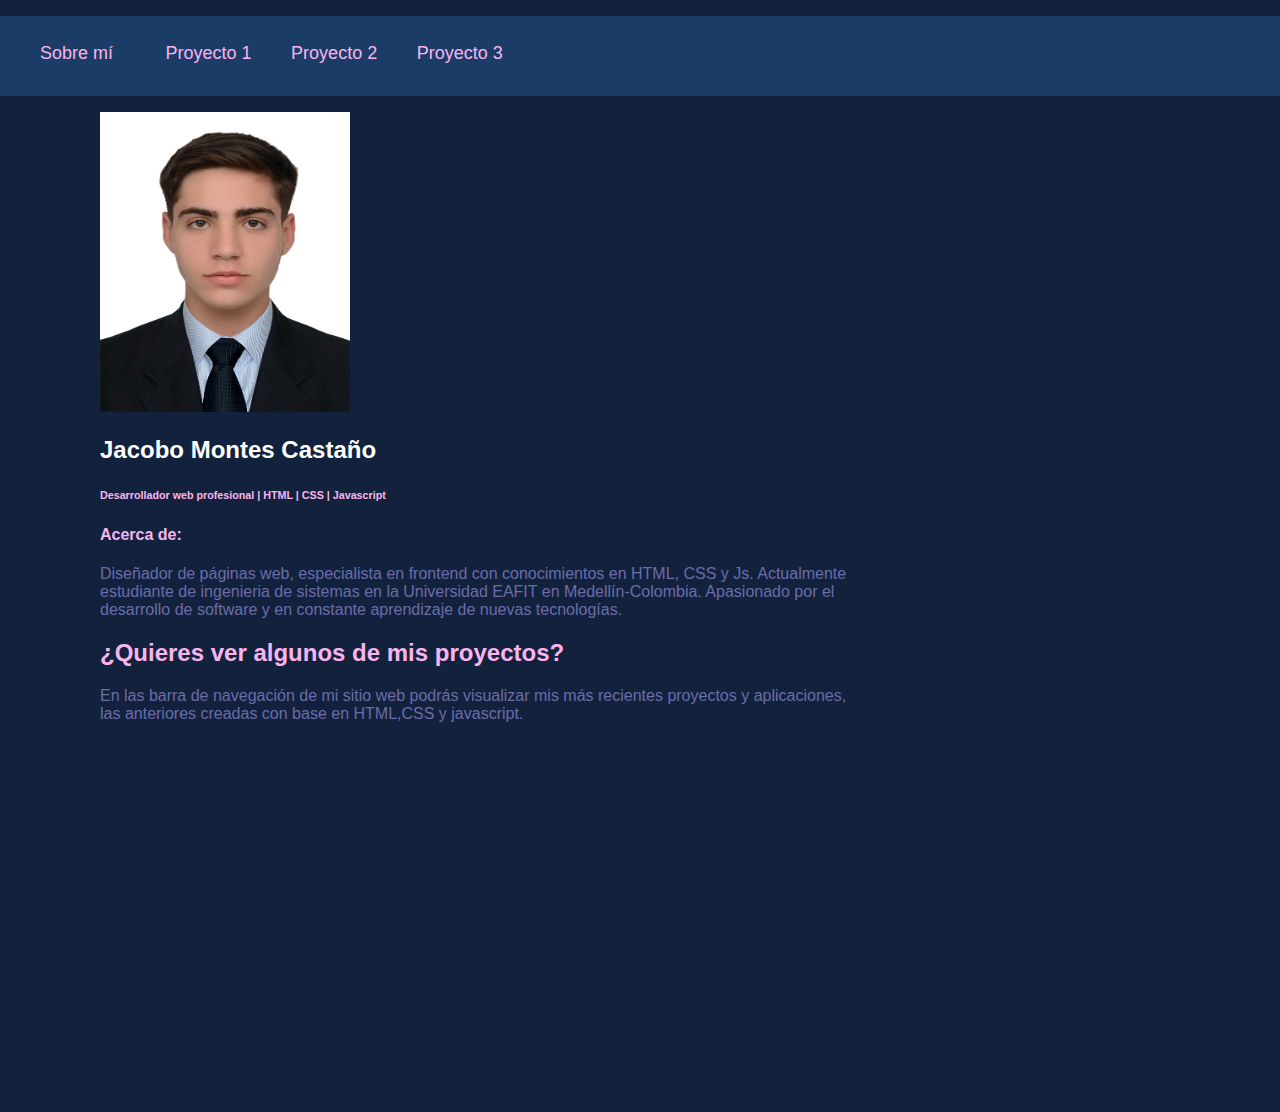
<file: index.html>
<!DOCTYPE html>
<html lang="en">
<head>
    <meta charset="UTF-8">
    <meta http-equiv="X-UA-Compatible" content="IE=edge">
    <meta name="viewport" content="width=device-width, initial-scale=1.0">
    <link rel="stylesheet" href="./index.css">
    <title>Document</title>
</head>
<body>

        <ul class="nav">
            <li class="liFiguras"> <a href="./figuras.html">Proyecto 1</a> </li>
            <li class="liTendencia"> <a href="./tendenciaCentral.html">Proyecto 3</a> </li>
            <li class="liDescuentos"> <a href="./descuentos.html">Proyecto 2</a></li>
            <li class="liHome"><a href="./index.html">Sobre mí</a></li>

        </ul>

        <section class="seccionContenido">
            <img class="foto" src="./index.jpg" alt="imagen-jaco" >
            <h2 class="nombre">Jacobo Montes Castaño</h2>
            <h6>Desarrollador web profesional | HTML | CSS | Javascript</h6>
            <h4>Acerca de:</h4>
            <p>Diseñador de páginas web, especialista en frontend con conocimientos en HTML, CSS y Js. Actualmente estudiante de ingenieria de sistemas en la Universidad EAFIT en Medellín-Colombia. Apasionado por el desarrollo de software y en constante aprendizaje de nuevas tecnologías.</p>

            <h2>¿Quieres ver algunos de mis proyectos?</h2>
            <p>En las barra de navegación de mi sitio web podrás visualizar mis más recientes proyectos y aplicaciones, las anteriores creadas con base en HTML,CSS y javascript.</p>
        </section>
        
    
    
</body>
</html>
</file>
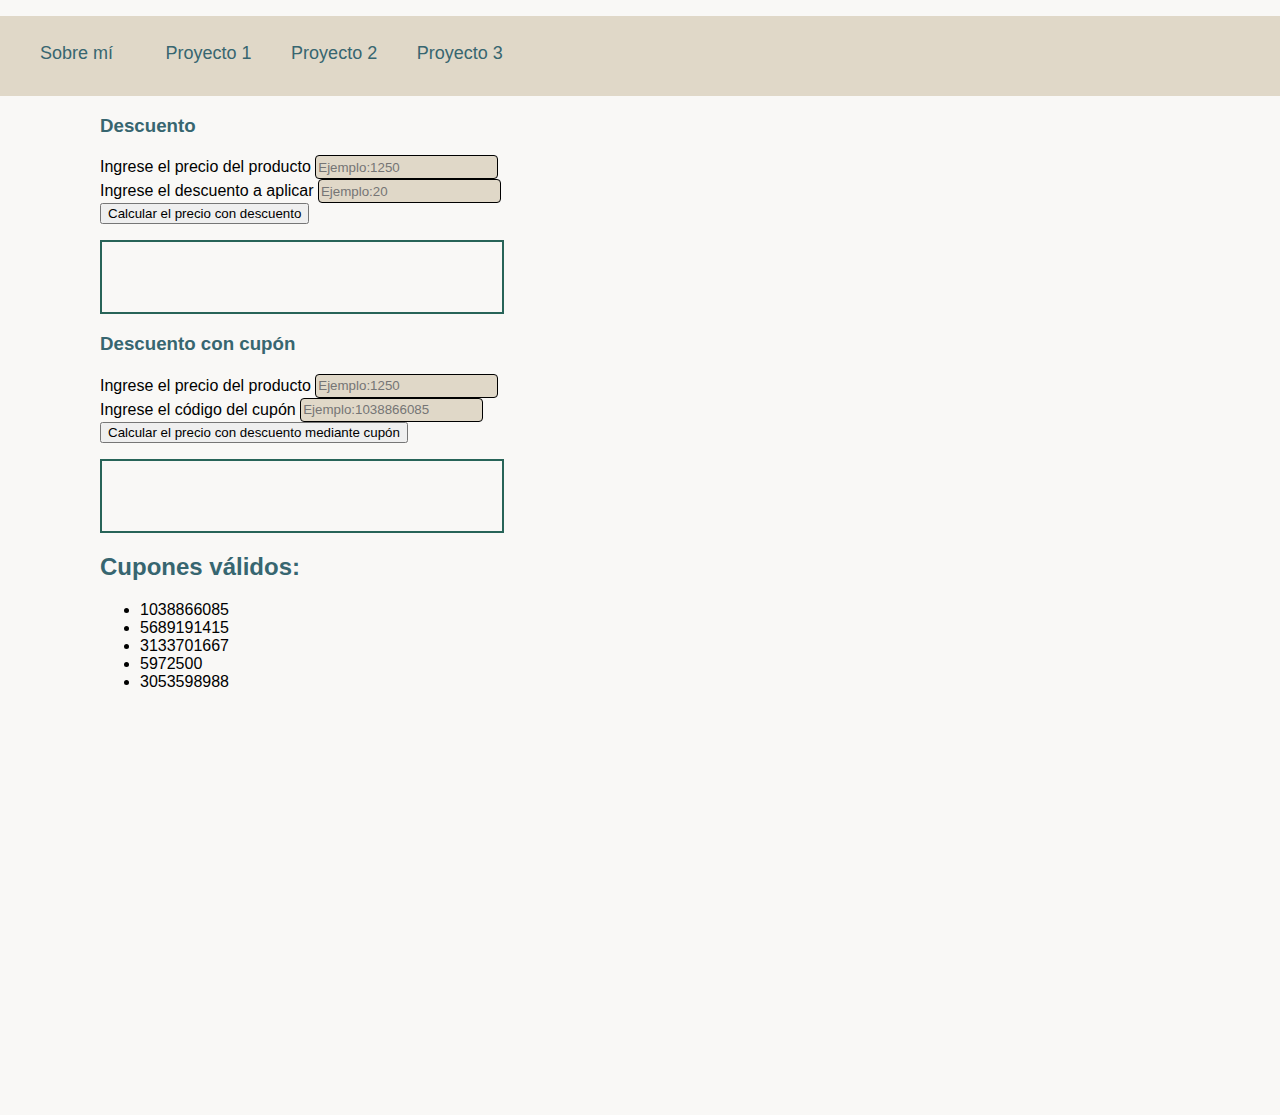
<file: descuentos.html>
<!DOCTYPE html>
<html lang="en">
<head>
    <meta charset="UTF-8">
    <meta http-equiv="X-UA-Compatible" content="IE=edge">
    <meta name="viewport" content="width=device-width, initial-scale=1.0">
    <link rel="stylesheet" href="./descuentos.css">
    <title>Porcentajes y descuentos</title>
    
</head>
<body>
    <ul class="nav">
        <li class="liFiguras"> <a href="./figuras.html">Proyecto 1</a> </li>
        <li class="liTendencia"> <a href="./tendenciaCentral.html">Proyecto 3</a> </li>
        <li class="liDescuentos"> <a href="./descuentos.html">Proyecto 2</a></li>
        <li class="liHome"><a href="./index.html">Sobre mí</a></li>

    </ul>

    <section class="contenidoPrincipal">
    <form class="formulario1"action="">

        <h3 class="titulo1">Descuento</h3> 

        <div class="containerInput1">
        <span for=>Ingrese el precio del producto</span>
        <input id="precioProducto"type="number" placeholder="Ejemplo:1250">
        </div>

        <div class="containerInput2">
        <span>Ingrese el descuento a aplicar</span>
        <input id="descuento" type="number" placeholder="Ejemplo:20">
        </div>

        <button type="button" onclick="calcularPrecioConDescuento()">Calcular el precio con descuento</button>
        <p id="resultado"></p>

    </form>

    
        <form class="formulario2"action="">

            <h3 class="titulo2">Descuento con cupón</h3>

            <div class="containerInput3">
            <span>Ingrese el precio del producto</span>
            <input type="text" id="precioProducto2" placeholder="Ejemplo:1250">
            </div>

            <div class="containerInput4">
            <span>Ingrese el código del cupón</span>
            <input type="number" id="codigoCupon" placeholder="Ejemplo:1038866085">
            </div>
            
            <button type="button" onclick="calcularDescuentoConCupon()">Calcular el precio con descuento mediante cupón</button>

            <p id="resultado2"></p>
        
            <h2>Cupones válidos:</h2>
            <ul>
                <li>1038866085</li>
                <li>5689191415</li>
                <li>3133701667</li>
                <li>5972500</li>
                <li>3053598988</li>
            </ul>
        </form>
    </section>

    <script src="./descuentos.js"></script>
</body>
</html>
</file>
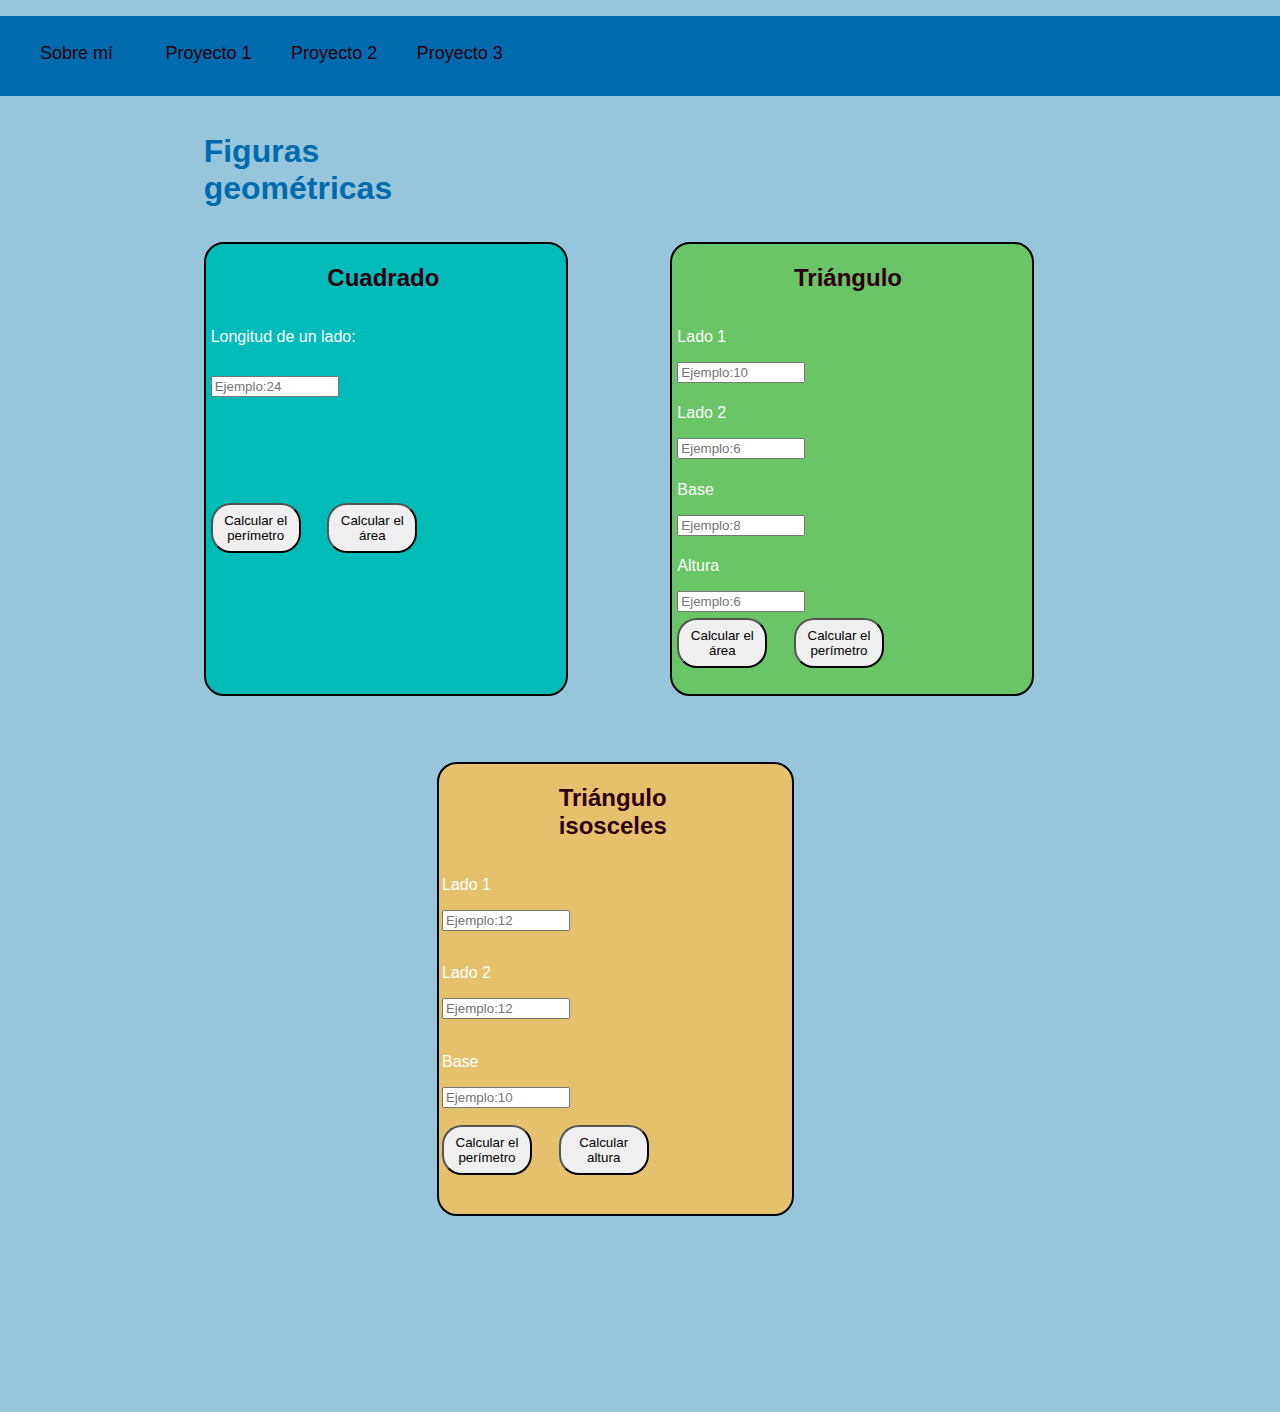
<file: figuras.html>
<!DOCTYPE html>
<html lang="en">
<head>
    <meta charset="UTF-8">
    <meta http-equiv="X-UA-Compatible" content="IE=edge">
    <meta name="viewport" content="width=device-width, initial-scale=1.0">
    <link rel="stylesheet" href="./figuras.css">
    <title>Figuras geometricas</title>
</head>
<body>
    
    <ul class="nav">
        <li class="liFiguras"> <a href="./figuras.html">Proyecto 1</a> </li>
        <li class="liTendencia"> <a href="./tendenciaCentral.html">Proyecto 3</a> </li>
        <li class="liDescuentos"> <a href="./descuentos.html">Proyecto 2</a></li>
        <li class="liHome"><a href="./index.html">Sobre mí</a></li>

    </ul>
    <section class="contenidoPrincipal">
  
      <h1 class="tituloPrincipal">
          Figuras geométricas
      </h1>
  

  <section class="contenedorCuadrado">
      
      

      <form action="" class="formulario1">
        <h2 class="tituloCuadrado">Cuadrado</h2>
            <p class="labelCuadrado">Longitud de un lado:</p>
            <input id="inputCuadrado" type="number" placeholder="Ejemplo:24">
            <button class="botonPerimetroCuadrado"type="button" onclick="calcularPerimetroCuadrado()">Calcular el perímetro</button>
            <button class="botonAreaCuadrado"type="button" onclick="calcularAreaCuadrado()">Calcular el área</button>
          
      </form>

  </section>


  <section class="contenedorTriangulo">
        
        

        <form action="" class="formulario2">
            <h2 class="tituloTriangulo">Triángulo</h2>
            <p class="label1Triangulo">Lado 1</p>
            <input id="input1Triangulo" type="number" placeholder="Ejemplo:10">

            <p class="label2Triangulo">Lado 2</p>
            <input id="input2Triangulo" type="number" placeholder="Ejemplo:6">

            <p class="label3Triangulo">Base</p>
            <input id="input3Triangulo" type="number" placeholder="Ejemplo:8">

            <p class="label4Triangulo">Altura</p>
            <input id="input4Triangulo" type="number" placeholder="Ejemplo:6">
           

            <button class="boton1Triangulo" type="button" onclick="calcularPerimetroTriangulo()">Calcular el perímetro</button>
            <button class="boton2Triangulo" type="button" onclick="calcularAreaTriangulo()">Calcular el área</button>
          
      </form>
    </section>



  <section class="contenedorIso">
    
    

    <form action="" class="formulario3">
        <h2 class="tituloIso">Triángulo isosceles</h2>
        <p class="label1Iso">Lado 1</p>
        <input id="input1TrianguloIso" type="number" placeholder="Ejemplo:12">

        <p class="label2Iso">Lado 2</p>
        <input id="input2TrianguloIso" type="number" placeholder="Ejemplo:12">

        <p class="label3Iso">Base</p>
        <input id="input3TrianguloIso" type="number" placeholder="Ejemplo:10">

        

        <button class="boton1Iso"type="button" onclick="calcularPerimetroTrianguloIso()">Calcular el perímetro</button>
        <button class="boton2Iso"type="button" onclick="calcularAlturaTrianguloIso()">Calcular altura</button>
      
  </form>
</section>
</section>


    <script src="./figuras.js"></script>
</body>
</html>
</file>
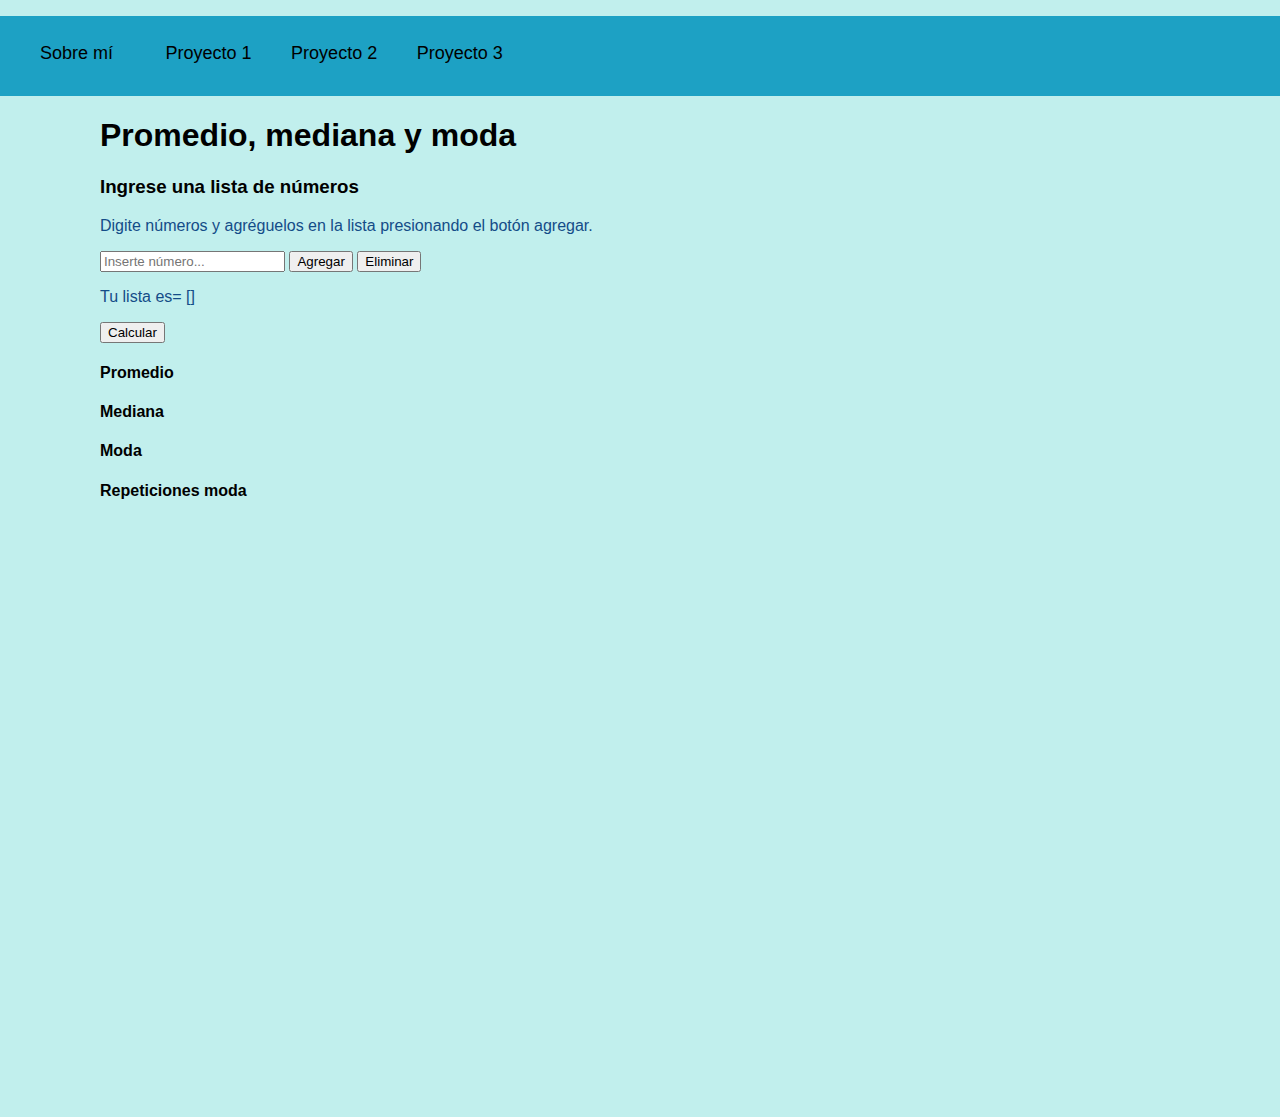
<file: tendenciaCentral.html>
<!DOCTYPE html>
<html lang="en">
<head>
    <meta charset="UTF-8">
    <meta http-equiv="X-UA-Compatible" content="IE=edge">
    <meta name="viewport" content="width=device-width, initial-scale=1.0">
    <link rel="stylesheet" href="./tendenciaCentral.css">
    <title>Tendencia central</title>
</head>
<body>
    <ul class="nav">
        <li class="liFiguras"> <a href="./figuras.html">Proyecto 1</a> </li>
        <li class="liTendencia"> <a href="./tendenciaCentral.html">Proyecto 3</a> </li>
        <li class="liDescuentos"> <a href="./descuentos.html">Proyecto 2</a></li>
        <li class="liHome"><a href="./index.html">Sobre mí</a></li>

    </ul>
    <section class="contenidoPrincipal">
    <h1 class="titulo1">Promedio, mediana y moda</h1>

    <form class="formulario"action="">
        <h3>Ingrese una lista de números</h3>
        <p>Digite números y agréguelos en la lista presionando el botón agregar.</p>
        <input id="inputLista"type="number" placeholder="Inserte número...">
        <button type="button" class="botonAgregar" onclick="agregarNumerosLista()">Agregar</button>
        <button type="button" class="botonQuitar" onclick="quitarNumeroLista()">Eliminar</button>
        <p id="listaActual">Tu lista es= []</p>
        <p id="listaOrdenada"></p>

    </form>
    
    <button class="botonCalcular"type="button" onclick="calcularTendenciaCentral()">Calcular</button>
    

    <section class="sectionPromedio">
        <h4>Promedio</h4>
        <p id="resultadoPromedio"></p>
    </section>

    <section class="sectionMediana">
        <h4>Mediana</h4>
        <p id="resultadoMediana"></p>
    </section>

    <section class="sectionModa">
        <h4>Moda</h4>
        <p id="modaResult"></p>
    </section>

    <section class="sectionRepeticionModa">
        <h4>Repeticiones moda</h4>
        <p id="resultadoRepeticiones"></p>
    </section>
    
        
    

    <script src="./tendenciaCentral.js"></script>
</body>
</section>
</html>
</file>
<file: index.css>
:root{
    --color-1:#12223d;
    --color-2:#1c3c68;
    --color-3:#6b6ca9;
    --color-4:#c193e9;
    --color-5:#f8b5ed;  
}
body{
    padding: 0%;
    border:0ch;
    margin: 0%;
    background-color: var(--color-1);
    font-family: Arial, Helvetica, sans-serif;
}
/* Código de la nav bar y generalidades de colores y tamaños de letra: */
.nav{
    width:100vw;
    height:80px;
    display:grid;
    grid-template-columns: 1fr 1fr 1fr 1fr 1fr 1fr 1fr 1fr 1fr 1fr;
    grid-template-rows: 1fr 1fr 1fr;
    background-color:var(--color-2);

}

.liFiguras{
    grid-column:2/3;
    width:100px;
    grid-row: 2/3;
    list-style: none;
   
}
.liHome{
    
    grid-column:1/2;
    width:100px;
    list-style: none;
    grid-row: 2/3;
}
.liDescuentos{
    grid-column:3/4;
   
    width: 100px;
    list-style: none;
    grid-row: 2/3;

}
.liTendencia{
    grid-column:4/5;
    width: 150px;
    list-style: none;
    grid-row: 2/3;
    
}
a{
    text-decoration: none;
    font-size: large;
    color:var(--color-5)
    
    
}

a:hover{
    text-decoration: none;
    font-size: large;
    color:var(--color-4);
}

p{
color:var(--color-3);
}

h1{
    color:var(--color-5);
}
h2{
    color:var(--color-5);
}
h3{
    color:var(--color-5);
}
h4{
    color:var(--color-5);
}
h5{
    color:var(--color-5);
}
h6{
    color:var(--color-5);
}
/* código específico de este documento:*/
.foto{
    width:250px;
    height:300px;
}

.seccionContenido{
    width:60vw;
    height:1000px;
    padding-left:100px;
    padding-right:100px;
}
.nombre{
    color:white;
}
</file>
<file: descuentos.css>
/* código de nav bar */
:root{
    --color-1:#f9f8f6;
    --color-2:#e0d8c8;
    --color-3:black;
    --color-4:#286458;
    --color-5:#376670;  
}
body{
    padding: 0%;
    border:0ch;
    margin: 0%;
    background-color: var(--color-1);
    font-family: Arial, Helvetica, sans-serif;
}
/* Código de la nav bar y generalidades de colores y tamaños de letra: */
.nav{
    width:100vw;
    height:80px;
    display:grid;
    grid-template-columns: 1fr 1fr 1fr 1fr 1fr 1fr 1fr 1fr 1fr 1fr;
    grid-template-rows: 1fr 1fr 1fr;
    background-color:var(--color-2);

}

.liFiguras{
    grid-column:2/3;
    width:100px;
    grid-row: 2/3;
    list-style: none;
   
}
.liHome{
    
    grid-column:1/2;
    width:100px;
    list-style: none;
    grid-row: 2/3;
}
.liDescuentos{
    grid-column:3/4;
   
    width: 100px;
    list-style: none;
    grid-row: 2/3;

}
.liTendencia{
    grid-column:4/5;
    width: 150px;
    list-style: none;
    grid-row: 2/3;
    
}
a{
    text-decoration: none;
    font-size: large;
    color:var(--color-5)
    
    
}

a:hover{
    text-decoration: none;
    font-size: large;
    color:var(--color-3);
}

p{
color:var(--color-3);
}

h1{
    color:var(--color-5);
}
h2{
    color:var(--color-5);
}
h3{
    color:var(--color-5);
}
h4{
    color:var(--color-5);
}
h5{
    color:var(--color-5);
}
h6{
    color:var(--color-5);
}

/* Código específico de este html: */
.contenidoPrincipal{
    width:60vw;
    height:1000px;
    padding-left:100px;
    padding-right:100px;
}

input{
    background-color: var(--color-2);
    border-radius:4px;
    border:solid 1px;
    height: 20px;
}

#resultado{
    border:solid 2px;
    border-color:var(--color-4);
    height:70px;
    width:400px;
}

#resultado2{
    border:solid 2px;
    border-color:var(--color-4);
    height:70px;
    width:400px;
}
</file>
<file: figuras.css>
:root{
    --color-1:#97c5db;
    --color-2:#006bac;
    --color-3:#4597c3;
    --color-4:#662a22;
    --color-5:#2e000f;  
    --color-6:#00bcb9;
    --color-7:#69c565;
    --color-8:#e5c16d;

}
body{
    padding: 0%;
    border:0ch;
    margin: 0%;
    background-color: var(--color-1);
    font-family: Arial, Helvetica, sans-serif;
}
/* Contenido principal */
.contenidoPrincipal{
    width:80vw;
    height:1300px;
    padding-left:100px;
    padding-right:100px;
    display:grid;
    grid-template-columns:1fr 1fr 1fr 1fr 1fr 1fr 1fr 1fr 1fr;
    grid-template-rows:1fr 1fr 1fr 1fr 1fr 1fr 1fr 1fr 1fr 1fr;
}

.tituloPrincipal{
    grid-row:1/2;
    grid-column:2/4;
    color:var(--color-2);
}
/*Cuadrado  */
.contenedorCuadrado{
    grid-row:2/6;
    grid-column:2/5;
    height:450px;
    width:350px;
    display:grid;
    grid-template-rows:1fr 1fr 1fr 1fr 1fr 1fr 1fr;
    grid-template-columns:1fr 1fr 1fr;
}

.formulario1{
    display:grid;
    grid-template-rows:1fr 1fr 1fr 1fr 1fr 1fr 1fr;
    grid-template-columns:1fr 1fr 1fr;
    height:450px;
    width:350px;
    padding-left: 5px;
    padding-right: 5px;
    background:var(--color-6);
    border:solid 2px;
    border-radius:20px;
}
.tituloCuadrado{
grid-row:1/2;
grid-column:2/3;
}

.labelCuadrado{
grid-row:2/3;
grid-column:1/3;
color:white;
}

#inputCuadrado{
grid-row:3/4;
grid-column:1/3;
}

.botonPerimetroCuadrado{
    grid-row:5/6;
    grid-column:1/2;
}

.botonAreaCuadrado{
    grid-row:5/6;
    grid-column:2/3;
}
/* Triángulo */
.contenedorTriangulo{
    grid-column:6/9;
    grid-row:2/6;
    height:450px;
    width:350px
}
.formulario2{
    display:grid;
    grid-template-rows:repeat(11,1fr);
    grid-template-columns:1fr 1fr 1fr;
    height:450px;
    width:350px;
    padding-left: 5px;
    padding-right: 5px;
    background: var(--color-7);
    border:solid 2px;
    border-radius:20px;
}
.tituloTriangulo{
    grid-row:1/2;
    grid-column:2/3;
}

.label1Triangulo{
    grid-row:2/3;
    grid-column:1/3;
}
#input1Triangulo{
    grid-row:3/4;
    grid-column:1/3;
}
.label2Triangulo{
    grid-row:4/5;
    grid-column:1/3;
}
#input2Triangulo{
    grid-row:5/6;
    grid-column:1/3;
}

.label3Triangulo{
    grid-row:6/7;
    grid-column:1/3;
}
#input3Triangulo{
    grid-row:7/8;
    grid-column:1/3;
}
.label4Triangulo{
    grid-row:8/9;
    grid-column:1/3;
}
#input4Triangulo{
    grid-row:9/10;
    grid-column:1/3;
}
.boton1Triangulo{
    grid-row:10/11;
    grid-column:2/3;
}
.boton2Triangulo{
    grid-row:10/11;
    grid-column:1/2;
}


/* Triángulo isosceles*/
.contenedorIso{
    grid-column:4/7;
    grid-row:6/10;
    height:450px;
    width:350px;
}

.formulario3{
    background-color: var(--color-8);
    height:450px;
    width:350px;
    display:grid;
    grid-template-rows:repeat(9,1fr);
    grid-template-columns:1fr 1fr 1fr;
    border:solid 2px;
    border-radius:20px;
    padding-left: 3px;


}

.tituloIso{
    grid-row:1/2;
    grid-column:2/3;
}

.label1Iso{
    grid-row:2/3;
    grid-column:1/3;
}

#input1TrianguloIso{
    grid-row:3/4;
    grid-column:1/3;
}
.label2Iso{
    grid-row:4/5;
    grid-column:1/3;
}

#input2TrianguloIso{
    grid-row:5/6;
    grid-column:1/3;
}

.label3Iso{
    grid-row:6/7;
    grid-column:1/3;
}

#input3TrianguloIso{
    grid-row:7/8;
    grid-column:1/3;
}

.boton1Iso{
    grid-row:8/9;
    grid-column:1/2;
}
.boton2Iso{
    grid-row:8/9;
    grid-column:2/3;
}


/* Código de la nav y demás generalidades: */
.nav{
    width:100vw;
    height:80px;
    display:grid;
    grid-template-columns: 1fr 1fr 1fr 1fr 1fr 1fr 1fr 1fr 1fr 1fr;
    grid-template-rows: 1fr 1fr 1fr;
    background-color:var(--color-2);

}

.liFiguras{
    grid-column:2/3;
    width:100px;
    grid-row: 2/3;
    list-style: none;
   
}
.liHome{
    
    grid-column:1/2;
    width:100px;
    list-style: none;
    grid-row: 2/3;
}
.liDescuentos{
    grid-column:3/4;
   
    width: 100px;
    list-style: none;
    grid-row: 2/3;

}
.liTendencia{
    grid-column:4/5;
    width: 150px;
    list-style: none;
    grid-row: 2/3;
    
}
a{
    text-decoration: none;
    font-size: large;
    color:var(--color-5)
    
    
}

a:hover{
    text-decoration: none;
    font-size: large;
    color:white;
}

p{
color:white;
font-size:medium;
}

h1{
    color:var(--color-5);
}
h2{
    color:var(--color-5);
}
h3{
    color:var(--color-5);
}
h4{
    color:var(--color-5);
}
h5{
    color:var(--color-5);
}
h6{
    color:var(--color-5);
}
input{
    height:15px;
    width:120px;
}

button{
    width:90px;
    height:50px;
    border-radius: 20px;
}

button:hover{
    background-color:greenyellow;
}
</file>
<file: tendenciaCentral.css>
:root{
    --color-1:#c1efed;
    --color-2:#1da1c4;
    --color-3:#144c88;
    --color-4:#121b33;
    --color-5:black;    
}
body{
    padding: 0%;
    border:0ch;
    margin: 0%;
    background-color: var(--color-1);
    font-family: Arial, Helvetica, sans-serif;
}

.contenidoPrincipal{
    width:60vw;
    height:1000px;
    padding-left:100px;
    padding-right:100px;
}


/* Código de la nav y demás generalidades: */
.nav{
    width:100vw;
    height:80px;
    display:grid;
    grid-template-columns: 1fr 1fr 1fr 1fr 1fr 1fr 1fr 1fr 1fr 1fr;
    grid-template-rows: 1fr 1fr 1fr;
    background-color:var(--color-2);

}

.liFiguras{
    grid-column:2/3;
    width:100px;
    grid-row: 2/3;
    list-style: none;
   
}
.liHome{
    
    grid-column:1/2;
    width:100px;
    list-style: none;
    grid-row: 2/3;
}
.liDescuentos{
    grid-column:3/4;
   
    width: 100px;
    list-style: none;
    grid-row: 2/3;

}
.liTendencia{
    grid-column:4/5;
    width: 150px;
    list-style: none;
    grid-row: 2/3;
    
}
a{
    text-decoration: none;
    font-size: large;
    color:var(--color-5)
    
    
}

a:hover{
    text-decoration: none;
    font-size: large;
    color:white;
}

p{
color:var(--color-3);
}

h1{
    color:var(--color-5);
}
h2{
    color:var(--color-5);
}
h3{
    color:var(--color-5);
}
h4{
    color:var(--color-5);
}
h5{
    color:var(--color-5);
}
h6{
    color:var(--color-5);
}
</file>
